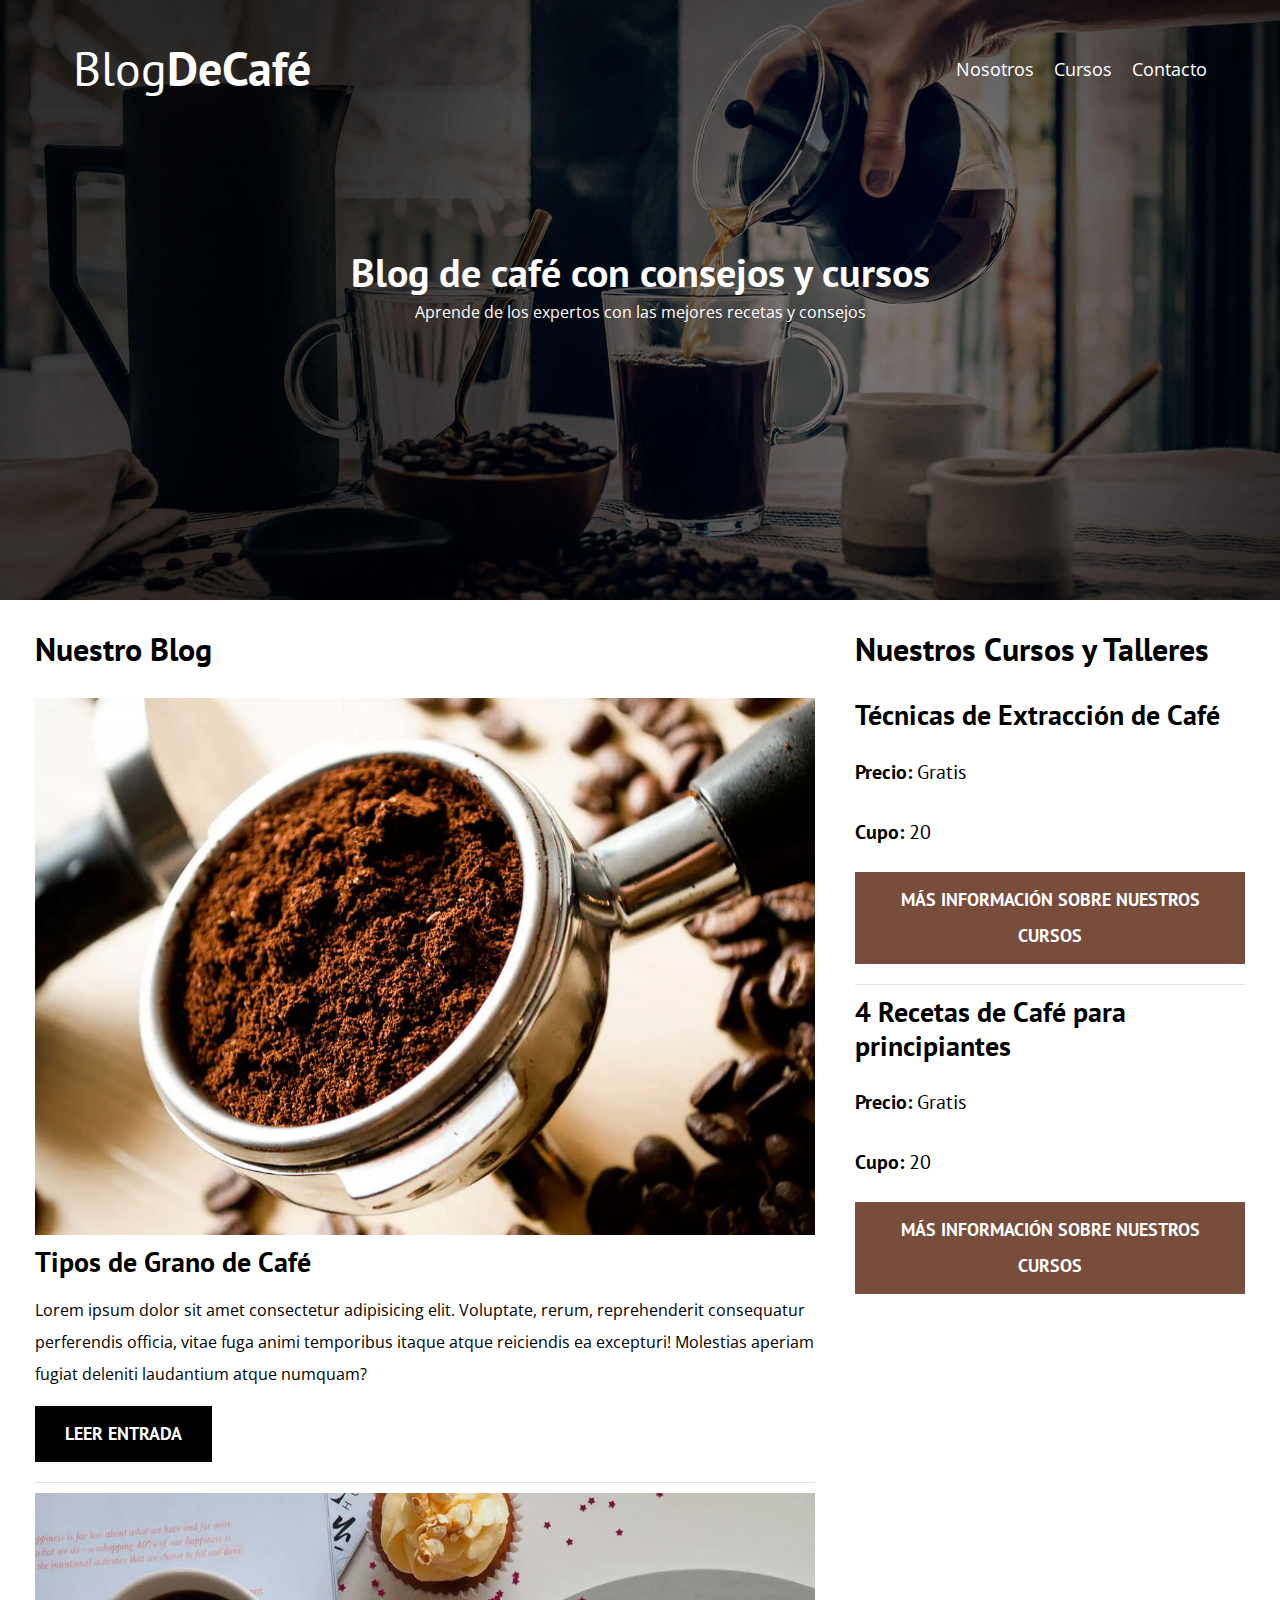
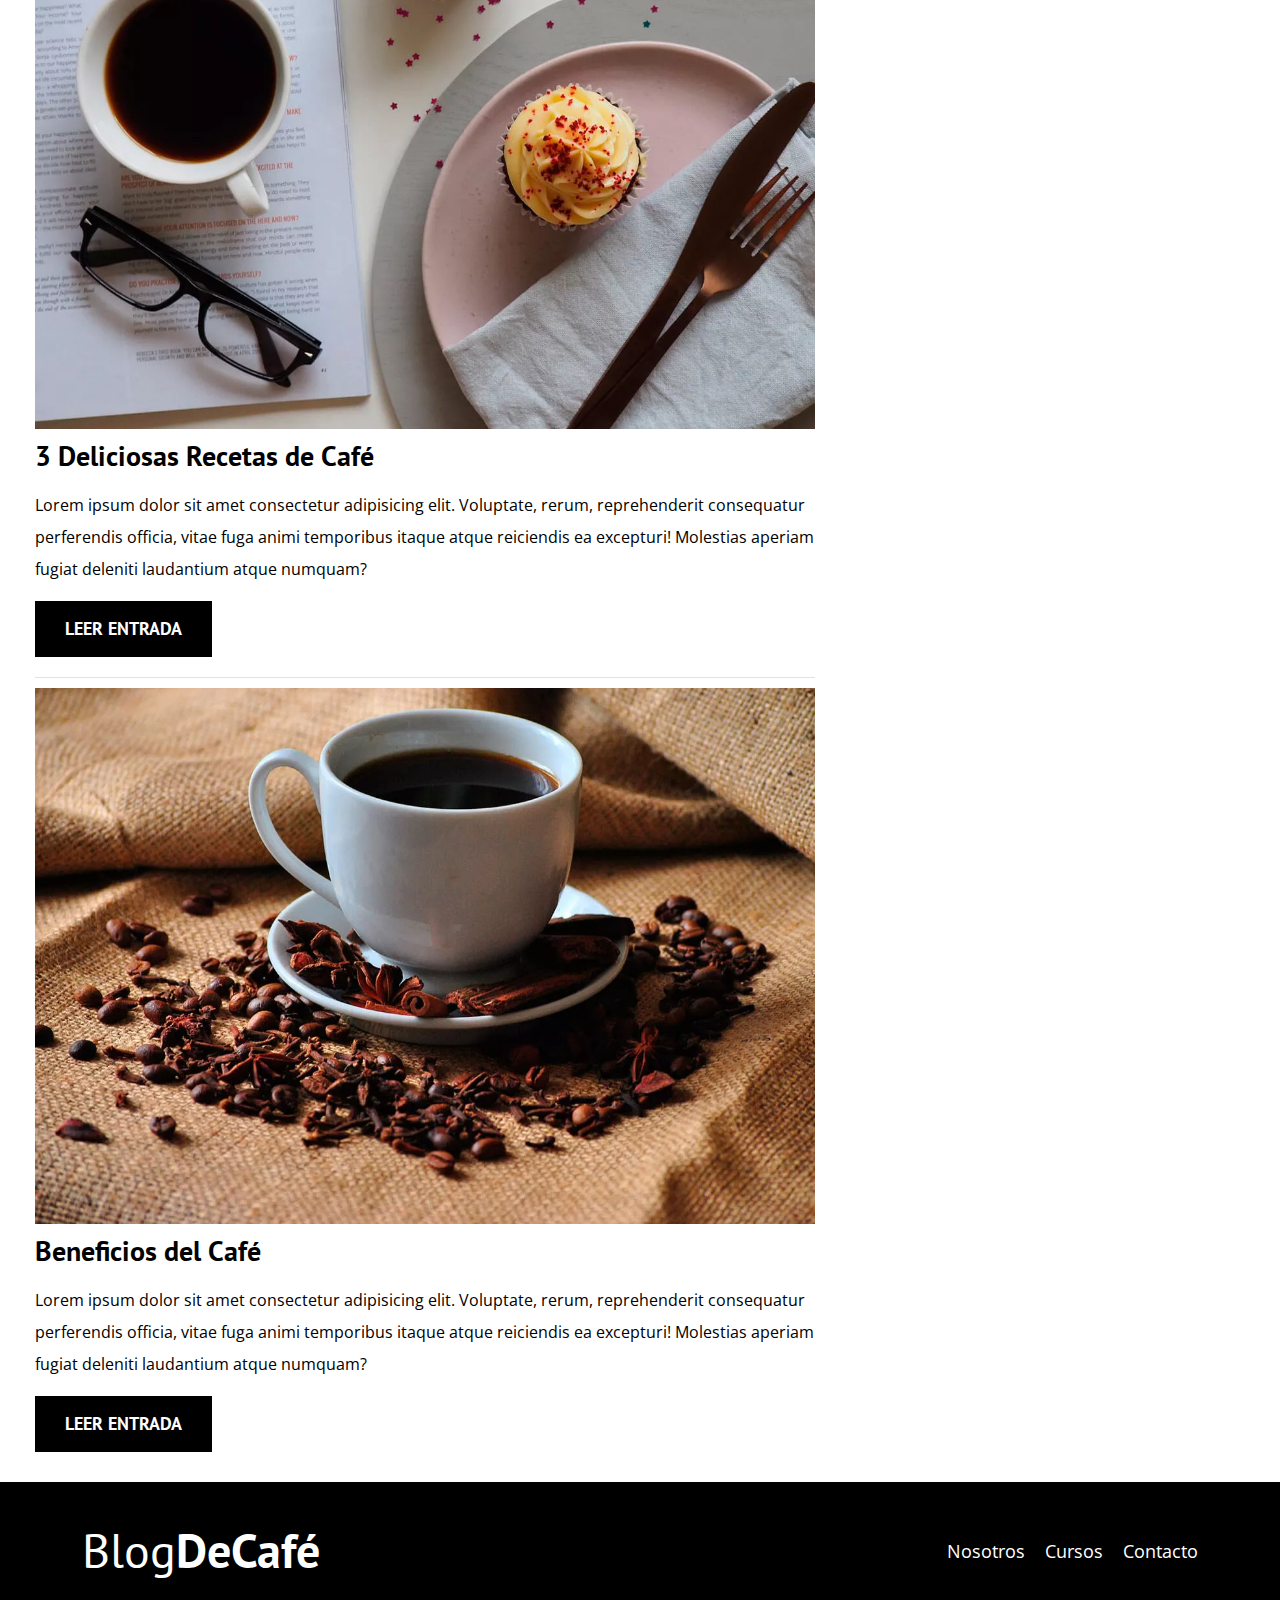
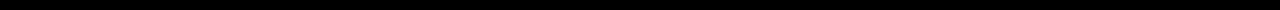
<file: index.html>
<!DOCTYPE html>
<html lang="es">
<head>
    <meta charset="UTF-8">
    <meta http-equiv="X-UA-Compatible" content="IE=edge">
    <meta name="viewport" content="width=device-width, initial-scale=1.0">
    <meta name="description" content="Página web de blogs de café">
    <title>Blog De Café</title>
    <link rel="prefetch" href="pages/nosotros.html" as="document">
    <link rel="preconnect" href="https://fonts.googleapis.com">
    <link rel="preconnect" href="https://fonts.gstatic.com" crossorigin>
    <link href="https://fonts.googleapis.com/css2?family=Open+Sans&family=PT+Sans:wght@400;700&display=swap" rel="stylesheet">
    <link rel="preload" href="https://fonts.googleapis.com/css2?family=Open+Sans&family=PT+Sans:wght@400;700&display=swap" as="font">
    <link rel="stylesheet" href="css/normalize.css">
    <link rel="preload" href="css/styles.css" as="style">
    <link rel="stylesheet" href="css/styles.css">
    <link rel="preload" href="css/index.css" as="style">
    <link rel="stylesheet" href="css/index.css">
</head>
<body>
    <header class="header">
        <div class="info-container">
            <a href="index.html">
                <h1 class="logo">Blog<span>DeCafé</span></h1>
            </a>
            <nav class="nav">
                <a href="pages/nosotros.html">Nosotros</a>
                <a href="pages/cursos.html">Cursos</a>
                <a href="pages/contacto.html">Contacto</a>
            </nav>
        </div>
        <section class="header__content">
            <h2>Blog de café con consejos y cursos</h2>
            <p>Aprende de los expertos con las mejores recetas y consejos</p>
        </section>
    </header>
    <main class="main">
        <section class="main__left__section">
            <h3>Nuestro Blog</h3>
            <article class="main__article">
                <picture>
                    <source loading="lazy" srcset="img/blog1.webp" type="image/webp">
                    <img loading="lazy" src="img/blog1.jpg" alt="Blog grano café">
                </picture>
                <h4>Tipos de Grano de Café</h4>
                <p>Lorem ipsum dolor sit amet consectetur adipisicing elit. Voluptate, rerum, reprehenderit consequatur perferendis officia, vitae fuga animi temporibus itaque atque reiciendis ea excepturi! Molestias aperiam fugiat deleniti laudantium atque numquam?</p>
                <a class="button button--primary" href="pages/entrada.html">Leer Entrada</a>
            </article>
            <article class="main__article">
                <picture>
                    <source loading="lazy" srcset="img/blog2.webp" type="image/webp">
                    <img loading="lazy" src="img/blog2.jpg" alt="Blog grano café">
                </picture>
                <h4>3 Deliciosas Recetas de Café</h4>
                <p>Lorem ipsum dolor sit amet consectetur adipisicing elit. Voluptate, rerum, reprehenderit consequatur perferendis officia, vitae fuga animi temporibus itaque atque reiciendis ea excepturi! Molestias aperiam fugiat deleniti laudantium atque numquam?</p>
                <a class="button button--primary" href="pages/entrada.html">Leer Entrada</a>
            </article>
            <article class="main__article">
                <picture>
                    <source loading="lazy" srcset="img/blog3.webp" type="image/webp">
                    <img loading="lazy" src="img/blog3.jpg" alt="Blog grano café">
                </picture>
                <h4>Beneficios del Café</h4>
                <p>Lorem ipsum dolor sit amet consectetur adipisicing elit. Voluptate, rerum, reprehenderit consequatur perferendis officia, vitae fuga animi temporibus itaque atque reiciendis ea excepturi! Molestias aperiam fugiat deleniti laudantium atque numquam?</p>
                <a class="button button--primary" href="pages/entrada.html">Leer Entrada</a>
            </article>
        </section>
        <aside class="main__right__section">
            <h3>Nuestros Cursos y Talleres</h3>
            <article class="main__article">
                <h4>Técnicas de Extracción de Café</h4>
                <p>Precio: <span>Gratis</span></p>
                <p>Cupo: <span>20</span></p>
                <a class="button button--courses" href="#">Más Información sobre nuestros cursos</a>
            </article>
            <article class="main__article">
                <h4>4 Recetas de Café para principiantes</h4>
                <p>Precio: <span>Gratis</span></p>
                <p>Cupo: <span>20</span></p>
                <a class="button button--courses" href="#">Más Información sobre nuestros cursos</a>
            </article>
        </aside>
    </main>
    <footer class="footer">
        <div class="info-container">
            <a href="index.html">
                <h1 class="logo">Blog<span>DeCafé</span></h1>
            </a>
            <nav class="nav">
                <a href="pages/nosotros.html">Nosotros</a>
                <a href="pages/cursos.html">Cursos</a>
                <a href="pages/contacto.html">Contacto</a>
            </nav>
        </div>
    </footer>
</body>
</html>
</file>
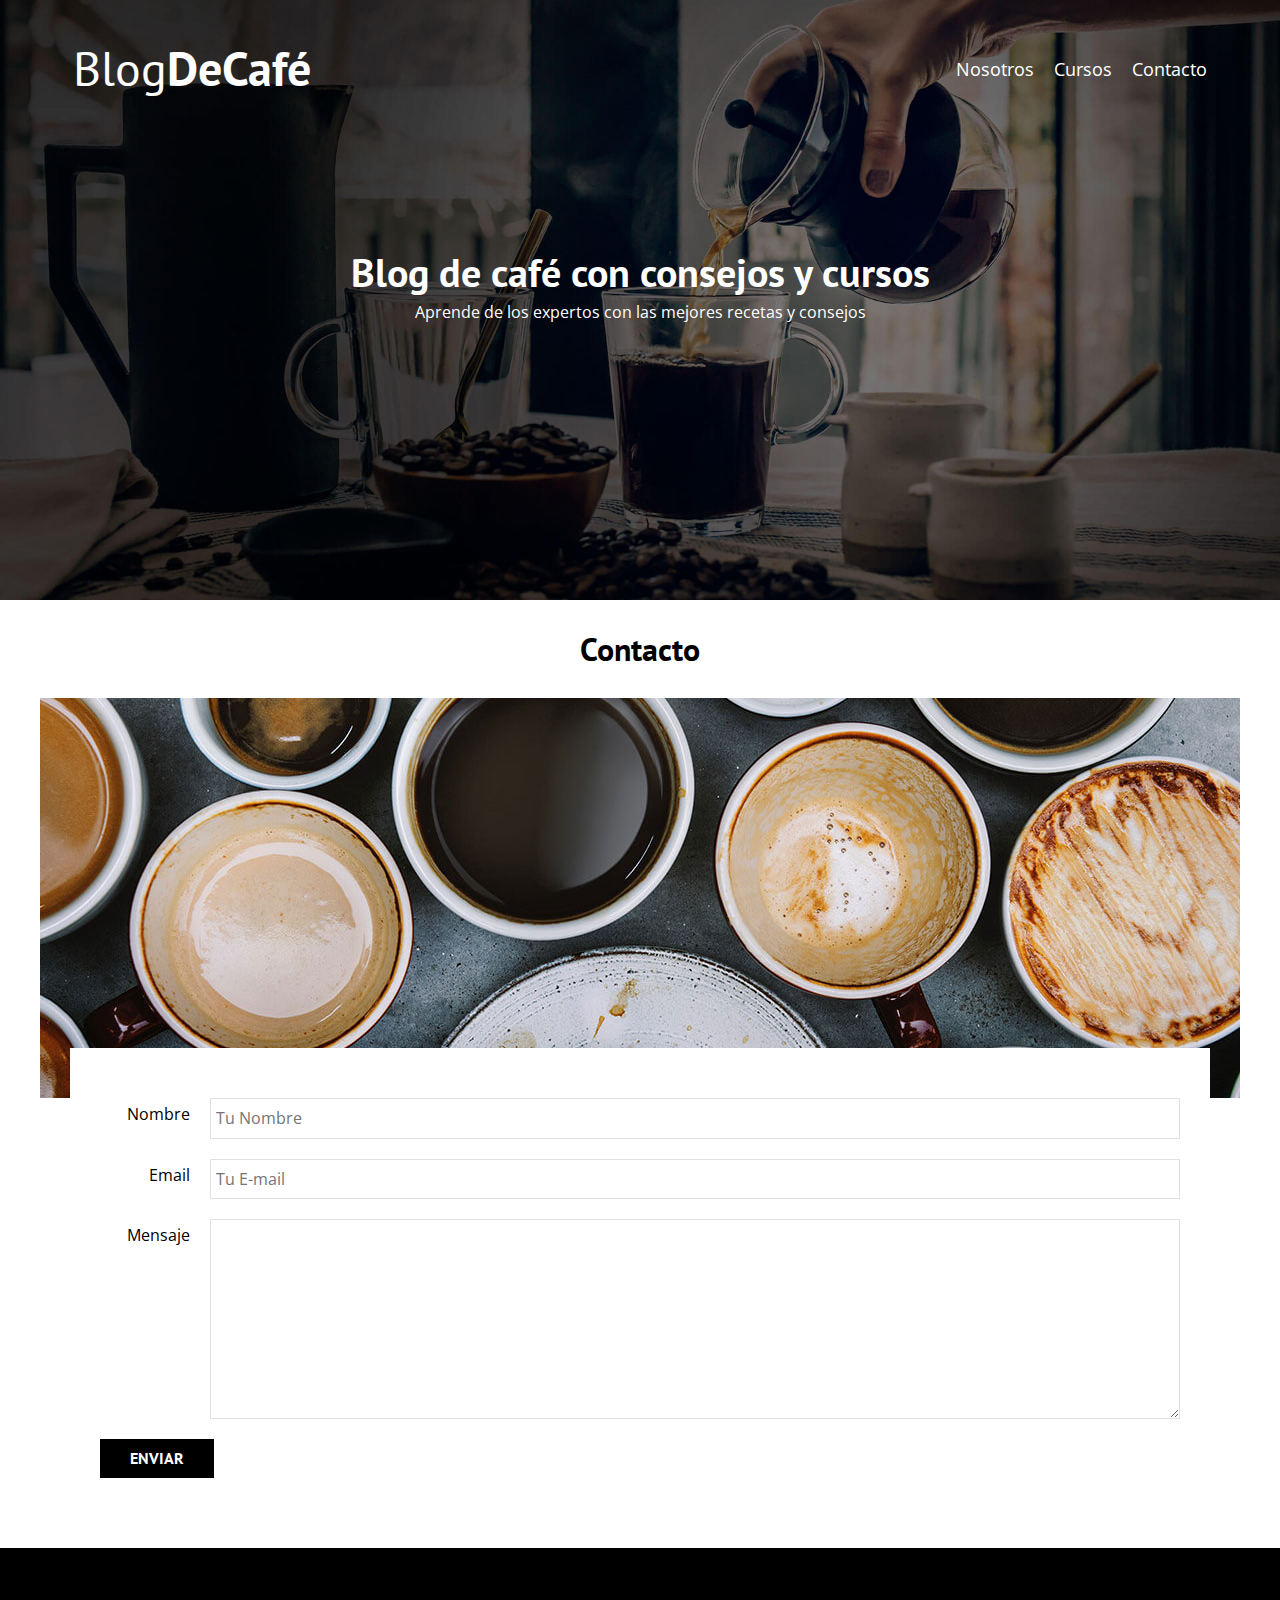
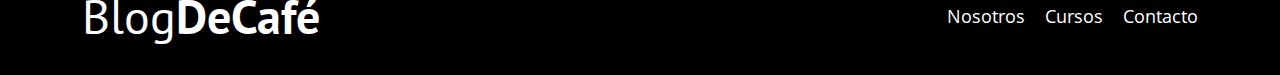
<file: pages/contacto.html>
<!DOCTYPE html>
<html lang="es">
<head>
    <meta charset="UTF-8">
    <meta http-equiv="X-UA-Compatible" content="IE=edge">
    <meta name="viewport" content="width=device-width, initial-scale=1.0">
    <title>Blog De Café</title>
    <link rel="preconnect" href="https://fonts.googleapis.com">
    <link rel="preconnect" href="https://fonts.gstatic.com" crossorigin>
    <link href="https://fonts.googleapis.com/css2?family=Open+Sans&family=PT+Sans:wght@400;700&display=swap" rel="stylesheet">
    <link rel="stylesheet" href="../css/normalize.css">
    <link rel="preload" href="../css/styles.css" as="style">
    <link rel="stylesheet" href="../css/styles.css">
    <link rel="preload" href="../css/contacto.css" as="style">
    <link rel="stylesheet" href="../css/contacto.css">
</head>
<body>
    <header class="header">
        <div class="info-container">
            <a href="../index.html">
                <h1 class="logo">Blog<span>DeCafé</span></h1>
            </a>
            <nav class="nav">
                <a href="nosotros.html">Nosotros</a>
                <a href="cursos.html">Cursos</a>
                <a href="contacto.html">Contacto</a>
            </nav>
        </div>
        <section class="header__content">
            <h2>Blog de café con consejos y cursos</h2>
            <p>Aprende de los expertos con las mejores recetas y consejos</p>
        </section>
    </header>
    <main class="main">
        <h3>Contacto</h3>
        <div class="main__contact">
            <div class="main__image"></div>
            <form class="main__form">
                <div class="field">
                    <label class="field__label" for="nombre">Nombre</label>
                    <input class="field__input" type="text" placeholder="Tu Nombre" id="nombre">
                </div>
                <div class="field">
                    <label class="field__label" for="email">Email</label>
                    <input class="field__input" type="email" placeholder="Tu E-mail" id="email">
                </div>
                <div class="field">
                    <label class="field__label" for="message">Mensaje</label>
                    <textarea class="field__input field__input--textarea" id="message"></textarea>
                </div>
                <button class="button button--primary" type="submit">Enviar</button>
            </form>
        </div>
    </main>
    <footer class="footer">
        <div class="info-container">
            <a href="../index.html">
                <h1 class="logo">Blog<span>DeCafé</span></h1>
            </a>
            <nav class="nav">
                <a href="nosotros.html">Nosotros</a>
                <a href="cursos.html">Cursos</a>
                <a href="contacto.html">Contacto</a>
            </nav>
        </div>
    </footer>
</body>
</html>
</file>
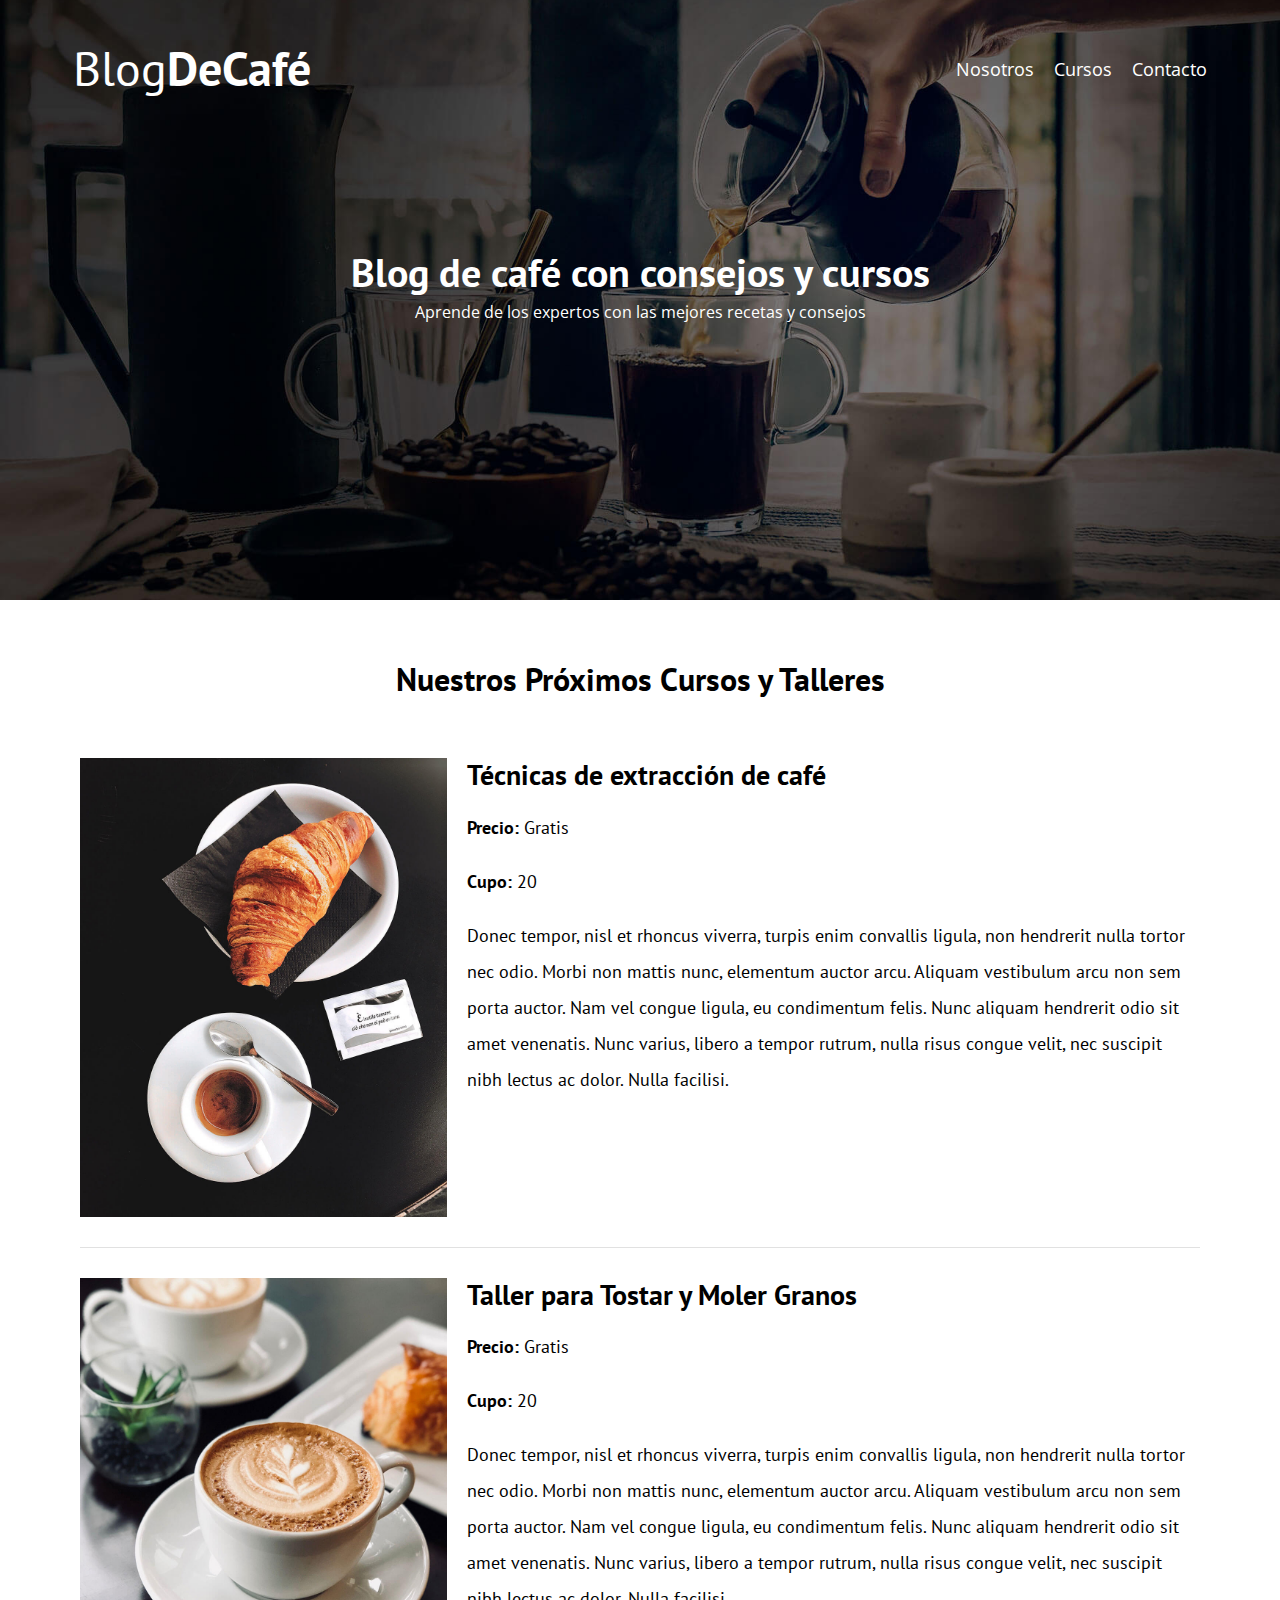
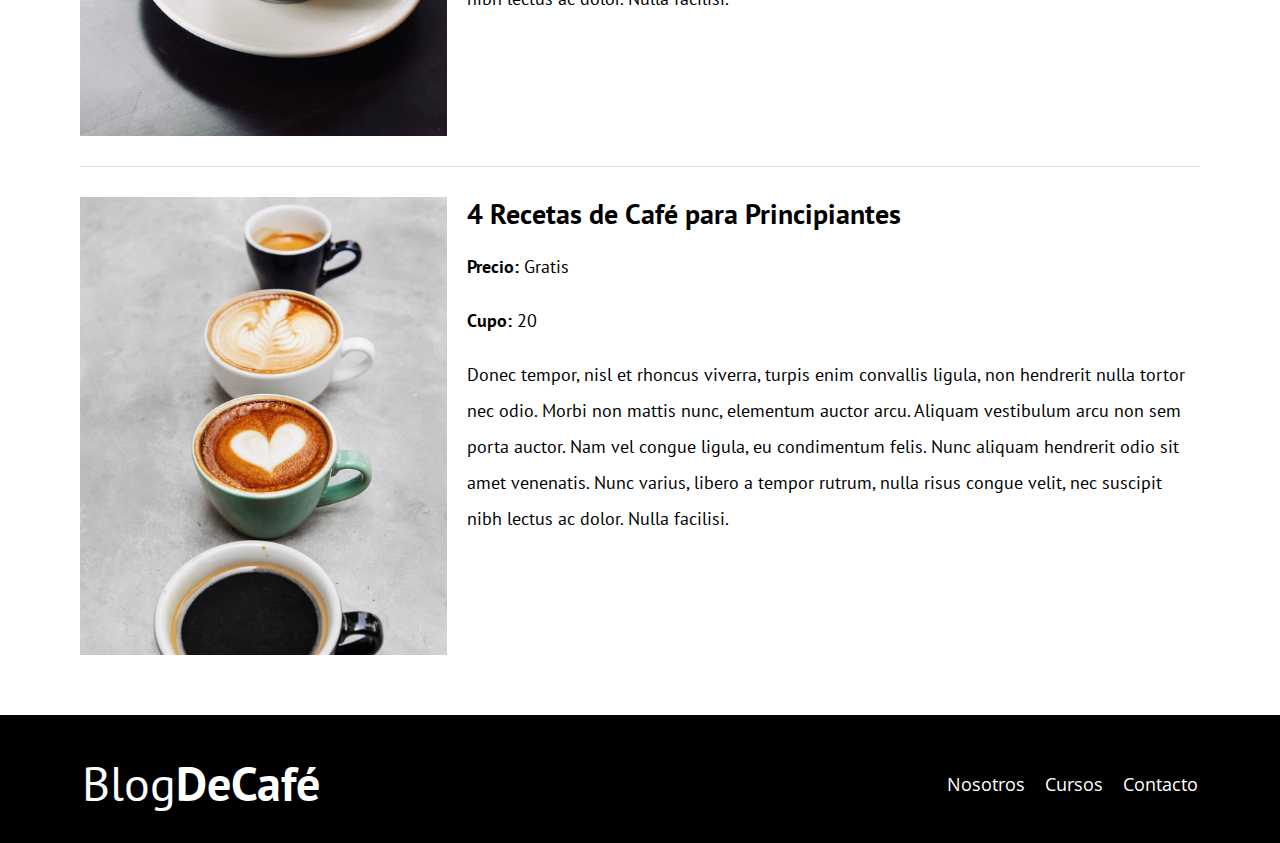
<file: pages/cursos.html>
<!DOCTYPE html>
<html lang="es">
<head>
    <meta charset="UTF-8">
    <meta http-equiv="X-UA-Compatible" content="IE=edge">
    <meta name="viewport" content="width=device-width, initial-scale=1.0">
    <title>Blog De Café</title>
    <link rel="preconnect" href="https://fonts.googleapis.com">
    <link rel="preconnect" href="https://fonts.gstatic.com" crossorigin>
    <link href="https://fonts.googleapis.com/css2?family=Open+Sans&family=PT+Sans:wght@400;700&display=swap" rel="stylesheet">
    <link rel="stylesheet" href="../css/normalize.css">
    <link rel="preload" href="../css/styles.css" as="style">
    <link rel="stylesheet" href="../css/styles.css">
    <link rel="preload" href="../css/cursos.css" as="style">
    <link rel="stylesheet" href="../css/cursos.css">
</head>
<body>
    <header class="header">
        <div class="info-container">
            <a href="../index.html">
                <h1 class="logo">Blog<span>DeCafé</span></h1>
            </a>
            <nav class="nav">
                <a href="nosotros.html">Nosotros</a>
                <a href="cursos.html">Cursos</a>
                <a href="contacto.html">Contacto</a>
            </nav>
        </div>
        <section class="header__content">
            <h2>Blog de café con consejos y cursos</h2>
            <p>Aprende de los expertos con las mejores recetas y consejos</p>
        </section>
    </header>
    <main class="main">
        <h3>Nuestros Próximos Cursos y Talleres</h3>
        <article class="main__article">
            <img src="../img/curso1.jpg" alt="Imagen artículo">
            <div class="main__info">
                <h4>Técnicas de extracción de café</h4>
                <p class="info__price">Precio: <span>Gratis</span></p>
                <p class="info__quantity">Cupo: <span>20</span></p>
                <p>Donec tempor, nisl et rhoncus viverra, turpis enim convallis ligula, non hendrerit nulla tortor nec odio. Morbi non mattis nunc, elementum auctor arcu. Aliquam vestibulum arcu non sem porta auctor. Nam vel congue ligula, eu condimentum felis. Nunc aliquam hendrerit odio sit amet venenatis. Nunc varius, libero a tempor rutrum, nulla risus congue velit, nec suscipit nibh lectus ac dolor. Nulla facilisi.</p>
            </div>
        </article>
        <article class="main__article">
            <img src="../img/curso2.jpg" alt="Imagen artículo">
            <div class="main__info">
                <h4>Taller para Tostar y Moler Granos</h4>
                <p class="info__price">Precio: <span>Gratis</span></p>
                <p class="info__quantity">Cupo: <span>20</span></p>
                <p>Donec tempor, nisl et rhoncus viverra, turpis enim convallis ligula, non hendrerit nulla tortor nec odio. Morbi non mattis nunc, elementum auctor arcu. Aliquam vestibulum arcu non sem porta auctor. Nam vel congue ligula, eu condimentum felis. Nunc aliquam hendrerit odio sit amet venenatis. Nunc varius, libero a tempor rutrum, nulla risus congue velit, nec suscipit nibh lectus ac dolor. Nulla facilisi.</p>
            </div>
        </article>
        <article class="main__article">
            <img src="../img/curso3.jpg" alt="Imagen artículo">
            <div class="main__info">
                <h4>4 Recetas de Café para Principiantes</h4>
                <p class="info__price">Precio: <span>Gratis</span></p>
                <p class="info__quantity">Cupo: <span>20</span></p>
                <p>Donec tempor, nisl et rhoncus viverra, turpis enim convallis ligula, non hendrerit nulla tortor nec odio. Morbi non mattis nunc, elementum auctor arcu. Aliquam vestibulum arcu non sem porta auctor. Nam vel congue ligula, eu condimentum felis. Nunc aliquam hendrerit odio sit amet venenatis. Nunc varius, libero a tempor rutrum, nulla risus congue velit, nec suscipit nibh lectus ac dolor. Nulla facilisi.</p>
            </div>
        </article>
    </main>
    <footer class="footer">
        <div class="info-container">
            <a href="../index.html">
                <h1 class="logo">Blog<span>DeCafé</span></h1>
            </a>
            <nav class="nav">
                <a href="nosotros.html">Nosotros</a>
                <a href="cursos.html">Cursos</a>
                <a href="contacto.html">Contacto</a>
            </nav>
        </div>
    </footer>
</body>
</html>
</file>
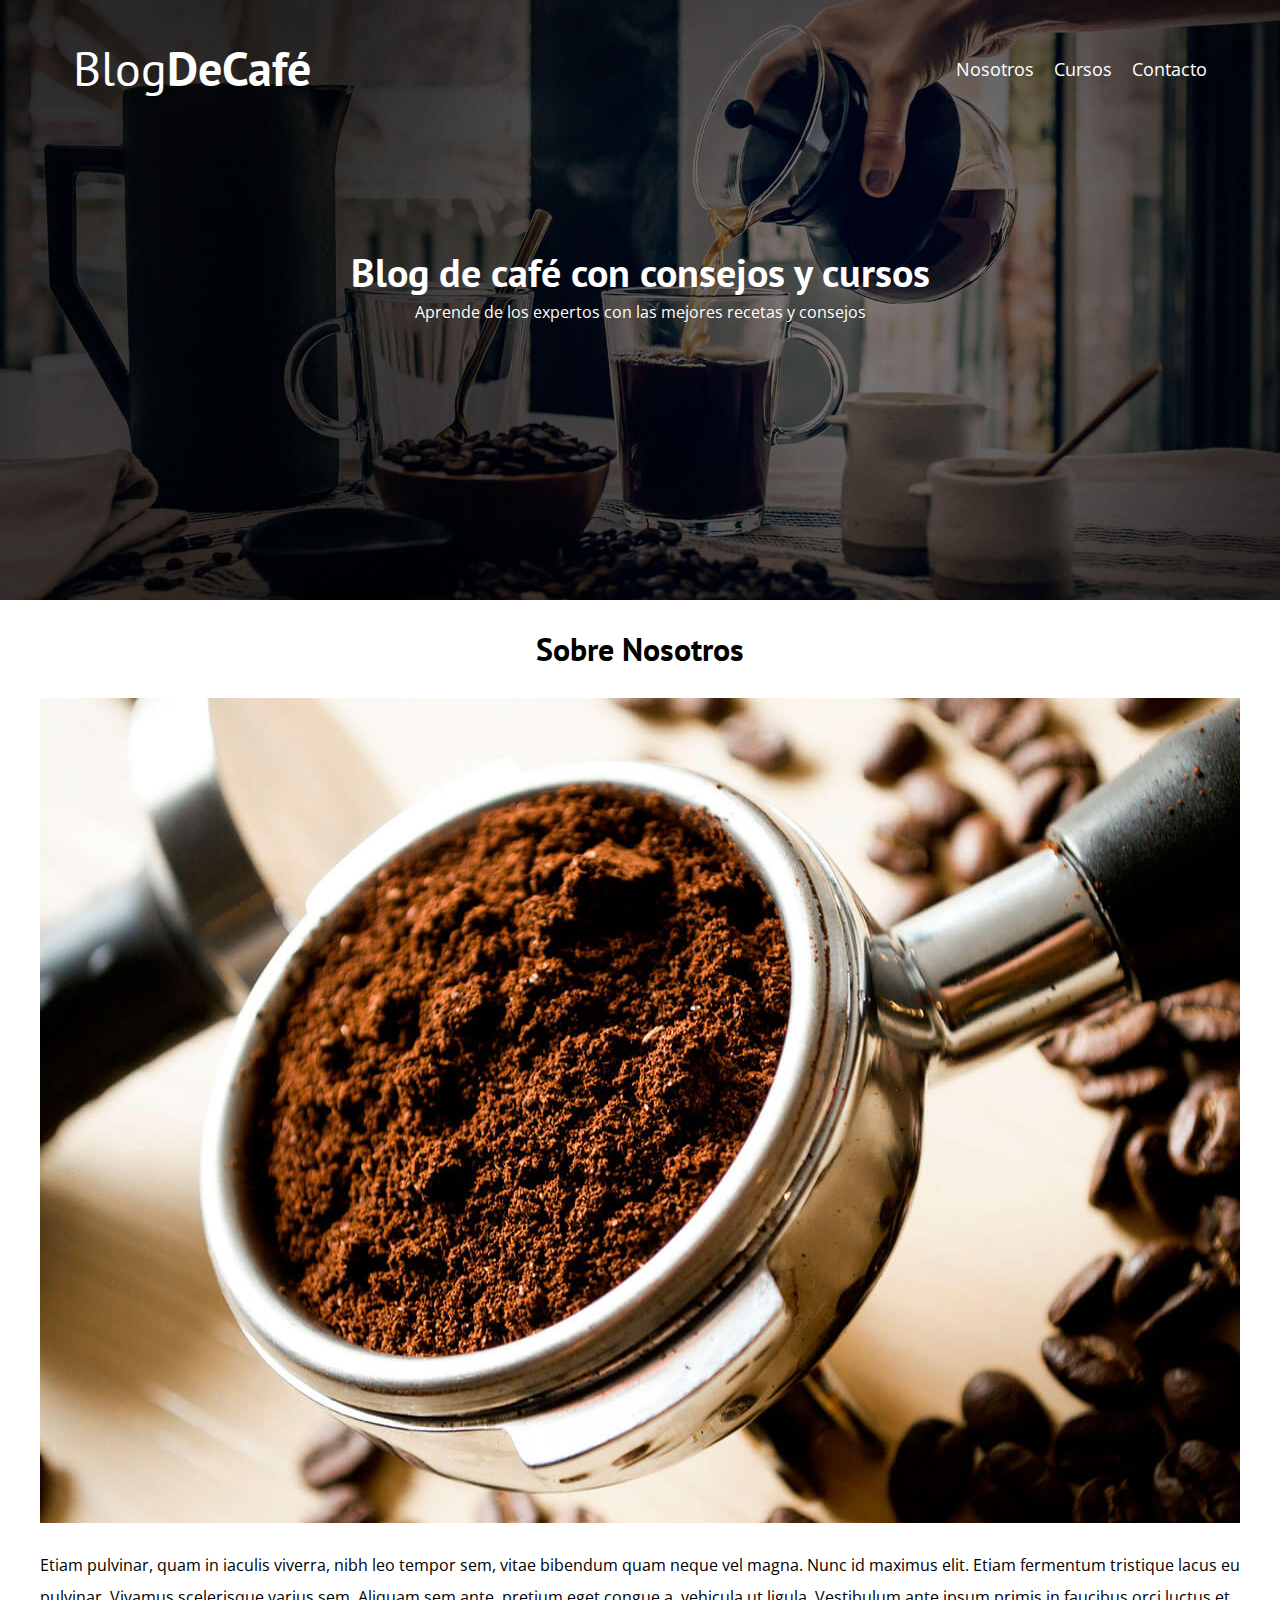
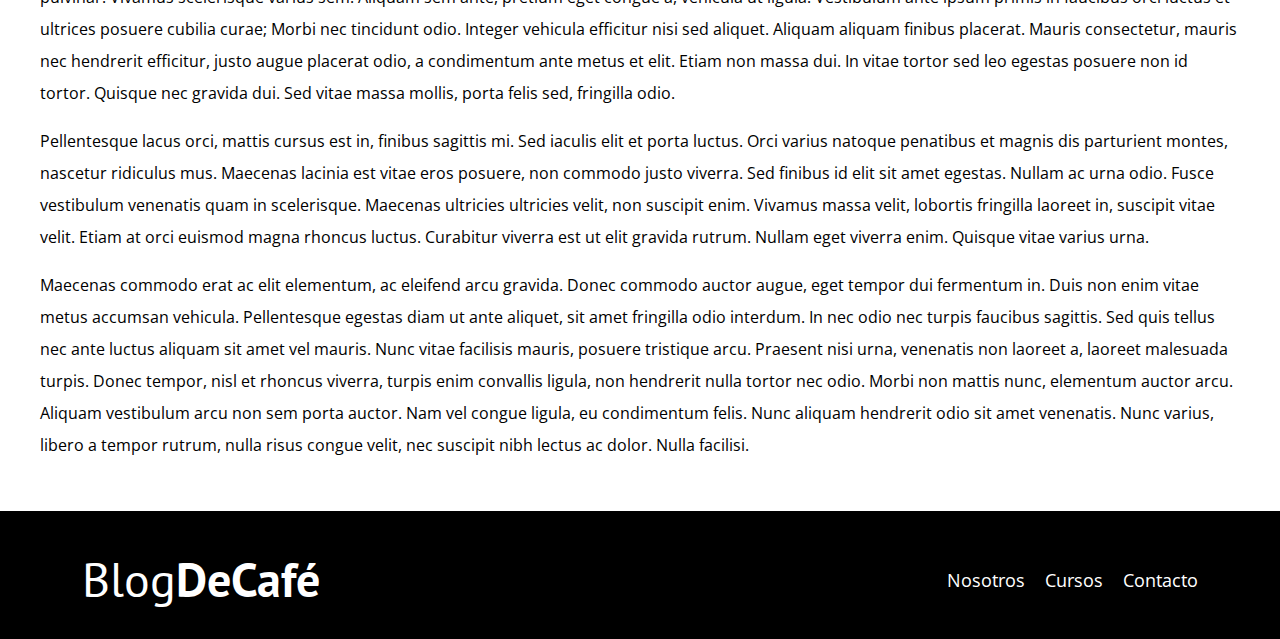
<file: pages/entrada.html>
<!DOCTYPE html>
<html lang="es">
<head>
    <meta charset="UTF-8">
    <meta http-equiv="X-UA-Compatible" content="IE=edge">
    <meta name="viewport" content="width=device-width, initial-scale=1.0">
    <title>Blog De Café</title>
    <link rel="preconnect" href="https://fonts.googleapis.com">
    <link rel="preconnect" href="https://fonts.gstatic.com" crossorigin>
    <link href="https://fonts.googleapis.com/css2?family=Open+Sans&family=PT+Sans:wght@400;700&display=swap" rel="stylesheet">
    <link rel="stylesheet" href="../css/normalize.css">
    <link rel="preload" href="../css/styles.css" as="style">
    <link rel="stylesheet" href="../css/styles.css">
    <link rel="preload" href="../css/entrada.css" as="style">
    <link rel="stylesheet" href="../css/entrada.css">
</head>
<body>
    <header class="header">
        <div class="info-container">
            <a href="../index.html">
                <h1 class="logo">Blog<span>DeCafé</span></h1>
            </a>
            <nav class="nav">
                <a href="nosotros.html">Nosotros</a>
                <a href="cursos.html">Cursos</a>
                <a href="contacto.html">Contacto</a>
            </nav>
        </div>
        <section class="header__content">
            <h2>Blog de café con consejos y cursos</h2>
            <p>Aprende de los expertos con las mejores recetas y consejos</p>
        </section>
    </header>
    <main class="main">
        <h3>Sobre Nosotros</h3>
        <div class="main__us">
            <img src="../img/blog1.jpg" alt="Nosotros">
            <div class="us__text">
                <p>Etiam pulvinar, quam in iaculis viverra, nibh leo tempor sem, vitae bibendum quam neque vel magna. Nunc id maximus elit. Etiam fermentum tristique lacus eu pulvinar. Vivamus scelerisque varius sem. Aliquam sem ante, pretium eget congue a, vehicula ut ligula. Vestibulum ante ipsum primis in faucibus orci luctus et ultrices posuere cubilia curae; Morbi nec tincidunt odio. Integer vehicula efficitur nisi sed aliquet. Aliquam aliquam finibus placerat. Mauris consectetur, mauris nec hendrerit efficitur, justo augue placerat odio, a condimentum ante metus et elit. Etiam non massa dui. In vitae tortor sed leo egestas posuere non id tortor. Quisque nec gravida dui. Sed vitae massa mollis, porta felis sed, fringilla odio.</p>
                <p>Pellentesque lacus orci, mattis cursus est in, finibus sagittis mi. Sed iaculis elit et porta luctus. Orci varius natoque penatibus et magnis dis parturient montes, nascetur ridiculus mus. Maecenas lacinia est vitae eros posuere, non commodo justo viverra. Sed finibus id elit sit amet egestas. Nullam ac urna odio. Fusce vestibulum venenatis quam in scelerisque. Maecenas ultricies ultricies velit, non suscipit enim. Vivamus massa velit, lobortis fringilla laoreet in, suscipit vitae velit. Etiam at orci euismod magna rhoncus luctus. Curabitur viverra est ut elit gravida rutrum. Nullam eget viverra enim. Quisque vitae varius urna.</p>
                <p>Maecenas commodo erat ac elit elementum, ac eleifend arcu gravida. Donec commodo auctor augue, eget tempor dui fermentum in. Duis non enim vitae metus accumsan vehicula. Pellentesque egestas diam ut ante aliquet, sit amet fringilla odio interdum. In nec odio nec turpis faucibus sagittis. Sed quis tellus nec ante luctus aliquam sit amet vel mauris. Nunc vitae facilisis mauris, posuere tristique arcu. Praesent nisi urna, venenatis non laoreet a, laoreet malesuada turpis. Donec tempor, nisl et rhoncus viverra, turpis enim convallis ligula, non hendrerit nulla tortor nec odio. Morbi non mattis nunc, elementum auctor arcu. Aliquam vestibulum arcu non sem porta auctor. Nam vel congue ligula, eu condimentum felis. Nunc aliquam hendrerit odio sit amet venenatis. Nunc varius, libero a tempor rutrum, nulla risus congue velit, nec suscipit nibh lectus ac dolor. Nulla facilisi.</p>
            </div>
        </div>
    </main>
    <footer class="footer">
        <div class="info-container">
            <a href="../index.html">
                <h1 class="logo">Blog<span>DeCafé</span></h1>
            </a>
            <nav class="nav">
                <a href="nosotros.html">Nosotros</a>
                <a href="cursos.html">Cursos</a>
                <a href="contacto.html">Contacto</a>
            </nav>
        </div>
    </footer>
</body>
</html>
</file>
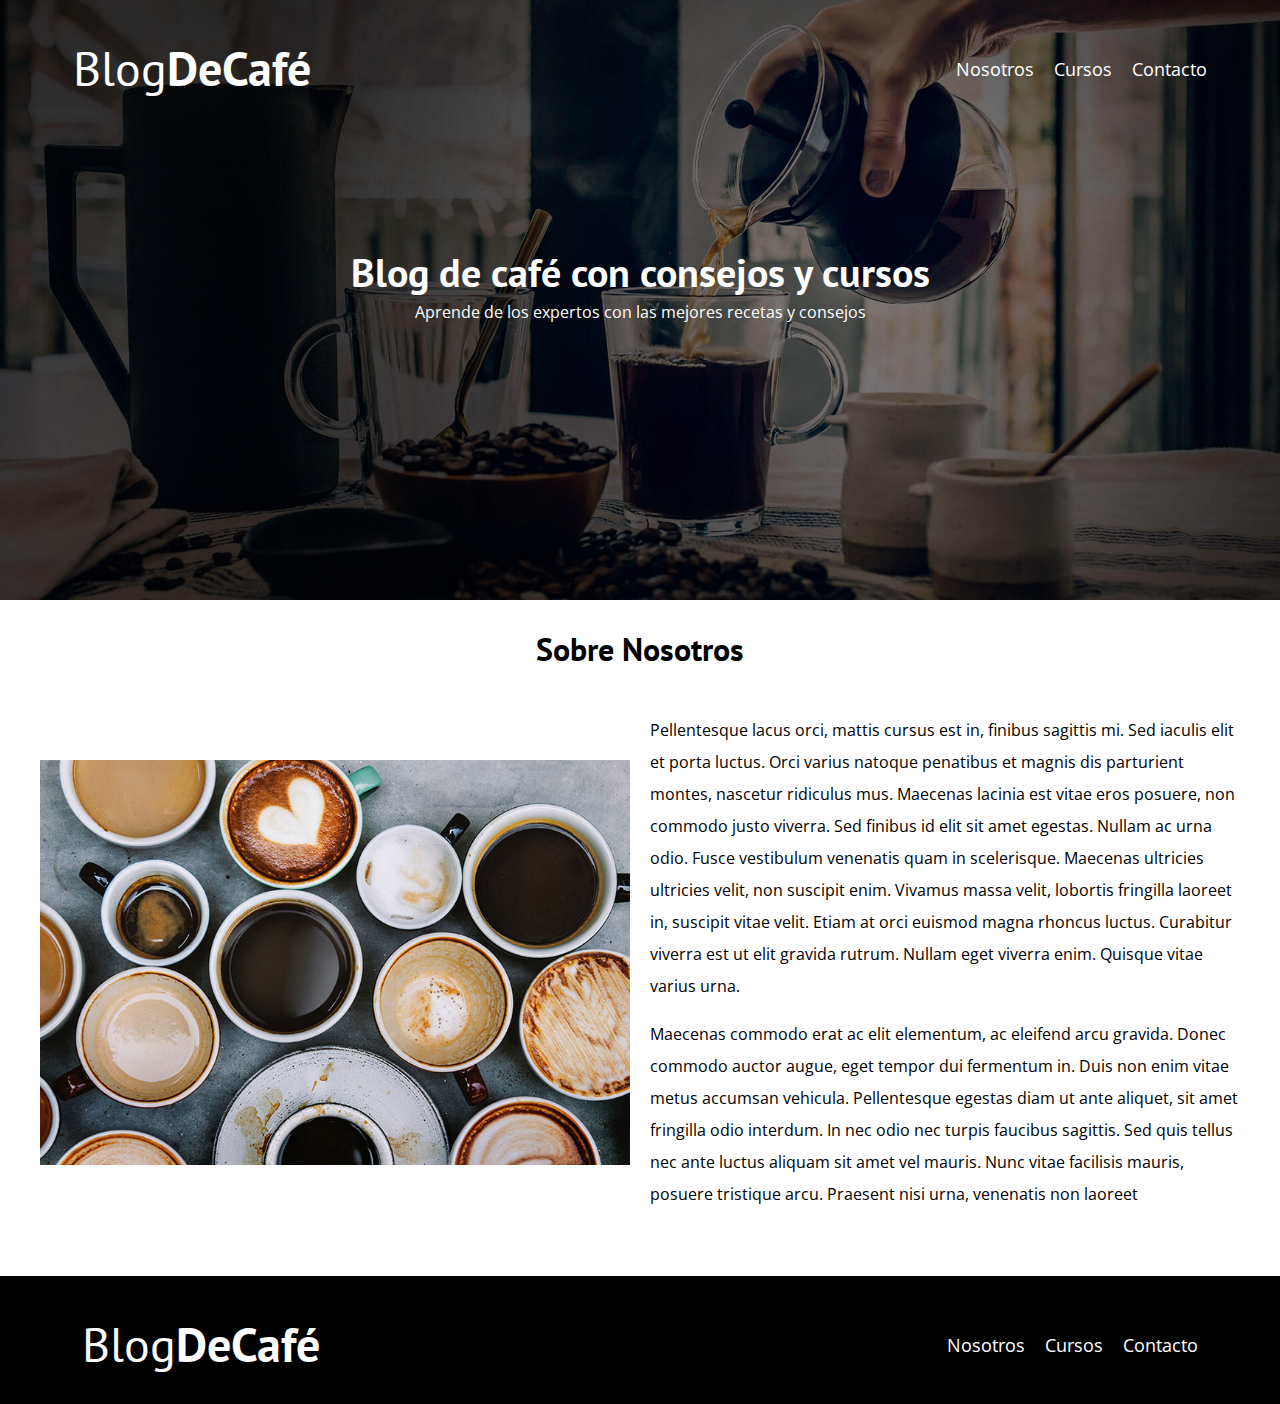
<file: pages/nosotros.html>
<!DOCTYPE html>
<html lang="es">
<head>
    <meta charset="UTF-8">
    <meta http-equiv="X-UA-Compatible" content="IE=edge">
    <meta name="viewport" content="width=device-width, initial-scale=1.0">
    <title>Blog De Café</title>
    <link rel="preconnect" href="https://fonts.googleapis.com">
    <link rel="preconnect" href="https://fonts.gstatic.com" crossorigin>
    <link href="https://fonts.googleapis.com/css2?family=Open+Sans&family=PT+Sans:wght@400;700&display=swap" rel="stylesheet">
    <link rel="stylesheet" href="../css/normalize.css">
    <link rel="preload" href="../css/styles.css" as="style">
    <link rel="stylesheet" href="../css/styles.css">
    <link rel="preload" href="../css/nosotros.css" as="style">
    <link rel="stylesheet" href="../css/nosotros.css">
</head>
<body>
    <header class="header">
        <div class="info-container">
            <a href="../index.html">
                <h1 class="logo">Blog<span>DeCafé</span></h1>
            </a>
            <nav class="nav">
                <a href="nosotros.html">Nosotros</a>
                <a href="cursos.html">Cursos</a>
                <a href="contacto.html">Contacto</a>
            </nav>
        </div>
        <section class="header__content">
            <h2>Blog de café con consejos y cursos</h2>
            <p>Aprende de los expertos con las mejores recetas y consejos</p>
        </section>
    </header>
    <main class="main">
        <h3>Sobre Nosotros</h3>
        <div class="main__us">
            <img src="../img/nosotros.jpg" alt="Nosotros">
            <div class="us__text">
                <p>Pellentesque lacus orci, mattis cursus est in, finibus sagittis mi. Sed iaculis elit et porta luctus. Orci varius natoque penatibus et magnis dis parturient montes, nascetur ridiculus mus. Maecenas lacinia est vitae eros posuere, non commodo justo viverra. Sed finibus id elit sit amet egestas. Nullam ac urna odio. Fusce vestibulum venenatis quam in scelerisque. Maecenas ultricies ultricies velit, non suscipit enim. Vivamus massa velit, lobortis fringilla laoreet in, suscipit vitae velit. Etiam at orci euismod magna rhoncus luctus. Curabitur viverra est ut elit gravida rutrum. Nullam eget viverra enim. Quisque vitae varius urna.</p>
                <p>Maecenas commodo erat ac elit elementum, ac eleifend arcu gravida. Donec commodo auctor augue, eget tempor dui fermentum in. Duis non enim vitae metus accumsan vehicula. Pellentesque egestas diam ut ante aliquet, sit amet fringilla odio interdum. In nec odio nec turpis faucibus sagittis. Sed quis tellus nec ante luctus aliquam sit amet vel mauris. Nunc vitae facilisis mauris, posuere tristique arcu. Praesent nisi urna, venenatis non laoreet</p>
            </div>
        </div>
    </main>
    <footer class="footer">
        <div class="info-container">
            <a href="../index.html">
                <h1 class="logo">Blog<span>DeCafé</span></h1>
            </a>
            <nav class="nav">
                <a href="nosotros.html">Nosotros</a>
                <a href="cursos.html">Cursos</a>
                <a href="contacto.html">Contacto</a>
            </nav>
        </div>
    </footer>
</body>
</html>
</file>
<file: css/styles.css>
/** Globals **/
:root {
    --fuente-heading: 'PT Sans', sans-serif;
    --fuente-parrafos: 'Open Sans', sans-serif;

    --primario: #784D3C;
    --gris: #E1E1E1;
    --blanco: #FFF;
    --negro: #000;
}

* {
    box-sizing: border-box;
}

html {
    font-size: 62.5%;
}

body {
    font-family: var(--fuente-parrafos);
    font-size: 1.6rem;
    line-height: 2;
    margin: 0;
    padding: 0;
}

img,
input {
    width: 100%;
}

h1, h2, h3, h4 {
    font-family: var(--fuente-heading);
    line-height: 1.2;
    margin: 0;
}

h1 {
    font-size: 4.8rem;
}

h2 {
    font-size: 4rem;
}

h3 {
    font-size: 3.2rem;
}

h4 {
    font-size: 2.8rem;
}

a {
    text-decoration: none;
    color: var(--blanco);
    font-size: 1.8rem;
    text-align: center;
}

.info-container {
    width: min(90%, 120rem);
    padding-top: 2rem;
    margin: auto;
    display: flex;
    justify-content: space-between;
    align-items: center;
}

.nav {
    display: flex;
    justify-content: space-between;
    column-gap: 2rem;
}

@media (max-width: 768px) {
    .info-container,
    .nav {
        flex-direction: column;
    }
}

.button {
    color: var(--blanco);
    border: none;
    cursor: pointer;
    font-family: var(--fuente-heading);
    font-weight: bold;
    text-transform: uppercase;
    padding: 1rem 3rem;
    display: inline-block;
    margin-bottom: 2rem;
}

/** Header **/
.header {
    background-image: url('../img/banner.jpg');
    background-repeat: no-repeat;
    background-size: cover;
    background-position: center center;
    height: 60rem;
    color: var(--blanco);
    text-align: center;
    padding: 2rem 1rem;
}

.header p {
    margin: 0;
}

.header__content {
    margin-top: 15rem;
}

@media (max-width: 768px) {
    .header__content {
        margin-top: 3rem;
    }
}

.logo {
    font-weight: normal;
}

.logo span {
    font-weight: bold;
}

.button--primary {
    background-color: var(--negro);
}

/** Main **/
.main h3 {
    margin: 3rem auto;
}

@media (max-width: 768px) {
    .main h3 {
        text-align: center;
    }
}

/** Footer **/
.footer {
    background-color: var(--negro);
    padding: 2rem;
    padding-bottom: 3rem;
}
</file>
<file: css/index.css>
/** Main -> Left **/
.main {
    max-width: 130rem;
    padding: 0 3.5rem;
    margin: auto;
    display: grid;
    grid-template-columns: 2fr 1fr;
    column-gap: 4rem;
}

@media (max-width: 768px) {
    .main {
        grid-template-columns: 1fr;
    }
}

.main__article {
    border-bottom: 1px solid var(--gris);
    margin-bottom: 1rem;
}

.main__article:last-of-type {
    border: none;
}

/** Main -> Right **/
.main__right__section {
    font-size: 2rem;
    font-family: var(--fuente-heading);
}

.main__right__section p {
    font-weight: bold;
}

.main__right__section span {
    font-weight: normal;
}

.button--courses {
    background-color: var(--primario);
    text-align: center;
}

/** Utils **/
@media (max-width: 768px) {
    .button {
        display: block;
        text-align: center;
    }
}
</file>
<file: css/contacto.css>
.main h3 {
    text-align: center;
}

.main__contact {
    max-width: 130rem;
    padding: 0 4rem;
    margin: auto;
}

.main__image {
    background-image: url('../img/contacto.jpg');
    background-repeat: no-repeat;
    background-size: cover;
    height: 40rem;
}

.main__form {
    background-color: var(--blanco);
    padding: 5rem 3rem;
    margin: auto;
    margin-top: -5rem;
    width: 95%;
}

.field {
    display: flex;
    margin-bottom: 2rem;
    text-align: right;
    column-gap: 2rem;
}

.field__label {
    flex: 0 0 9rem;
}

.field__input {
    flex: 1;
    padding: 1rem .5rem;
    border: 1px solid var(--gris);
}

.field__input--textarea {
    height: 20rem;
}
</file>
<file: css/cursos.css>
.main {
    text-align: center;
    max-width: 120rem;
    padding: 3rem 4rem;
    margin: auto;
}

.main__article {
    text-align: left;
    display: grid;
    grid-template-columns: 1fr 2fr;
    gap: 2rem;
    border-bottom: 1px solid var(--gris);
    padding: 3rem 0;
    font-family: var(--fuente-heading);
    font-size: 1.8rem;
}

.main__article:last-child {
    border: none;
}

@media (max-width: 768px) {
    .main__article {
        grid-template-columns: 1fr;
    }
}

.info__price,
.info__quantity {
    font-weight: bold;
}

.main__info span {
    font-weight: normal;
}
</file>
<file: css/entrada.css>
.main {
    margin-bottom: 5rem;
}

.main h3 {
    text-align: center;
}

.main__us {
    max-width: 130rem;
    padding: 0 4rem;
    margin: auto;    
}
</file>
<file: css/nosotros.css>
.main {
    margin-bottom: 5rem;
}

.main h3 {
    text-align: center;
}

.main__us {
    max-width: 130rem;
    padding: 0 4rem;
    margin: auto;
    display: grid;
    grid-template-columns: repeat(2, 1fr);
    align-items: center;
    column-gap: 2rem;
}

@media (max-width: 768px) {
    .main__us {
        grid-template-columns: 1fr;
    }
}
</file>
